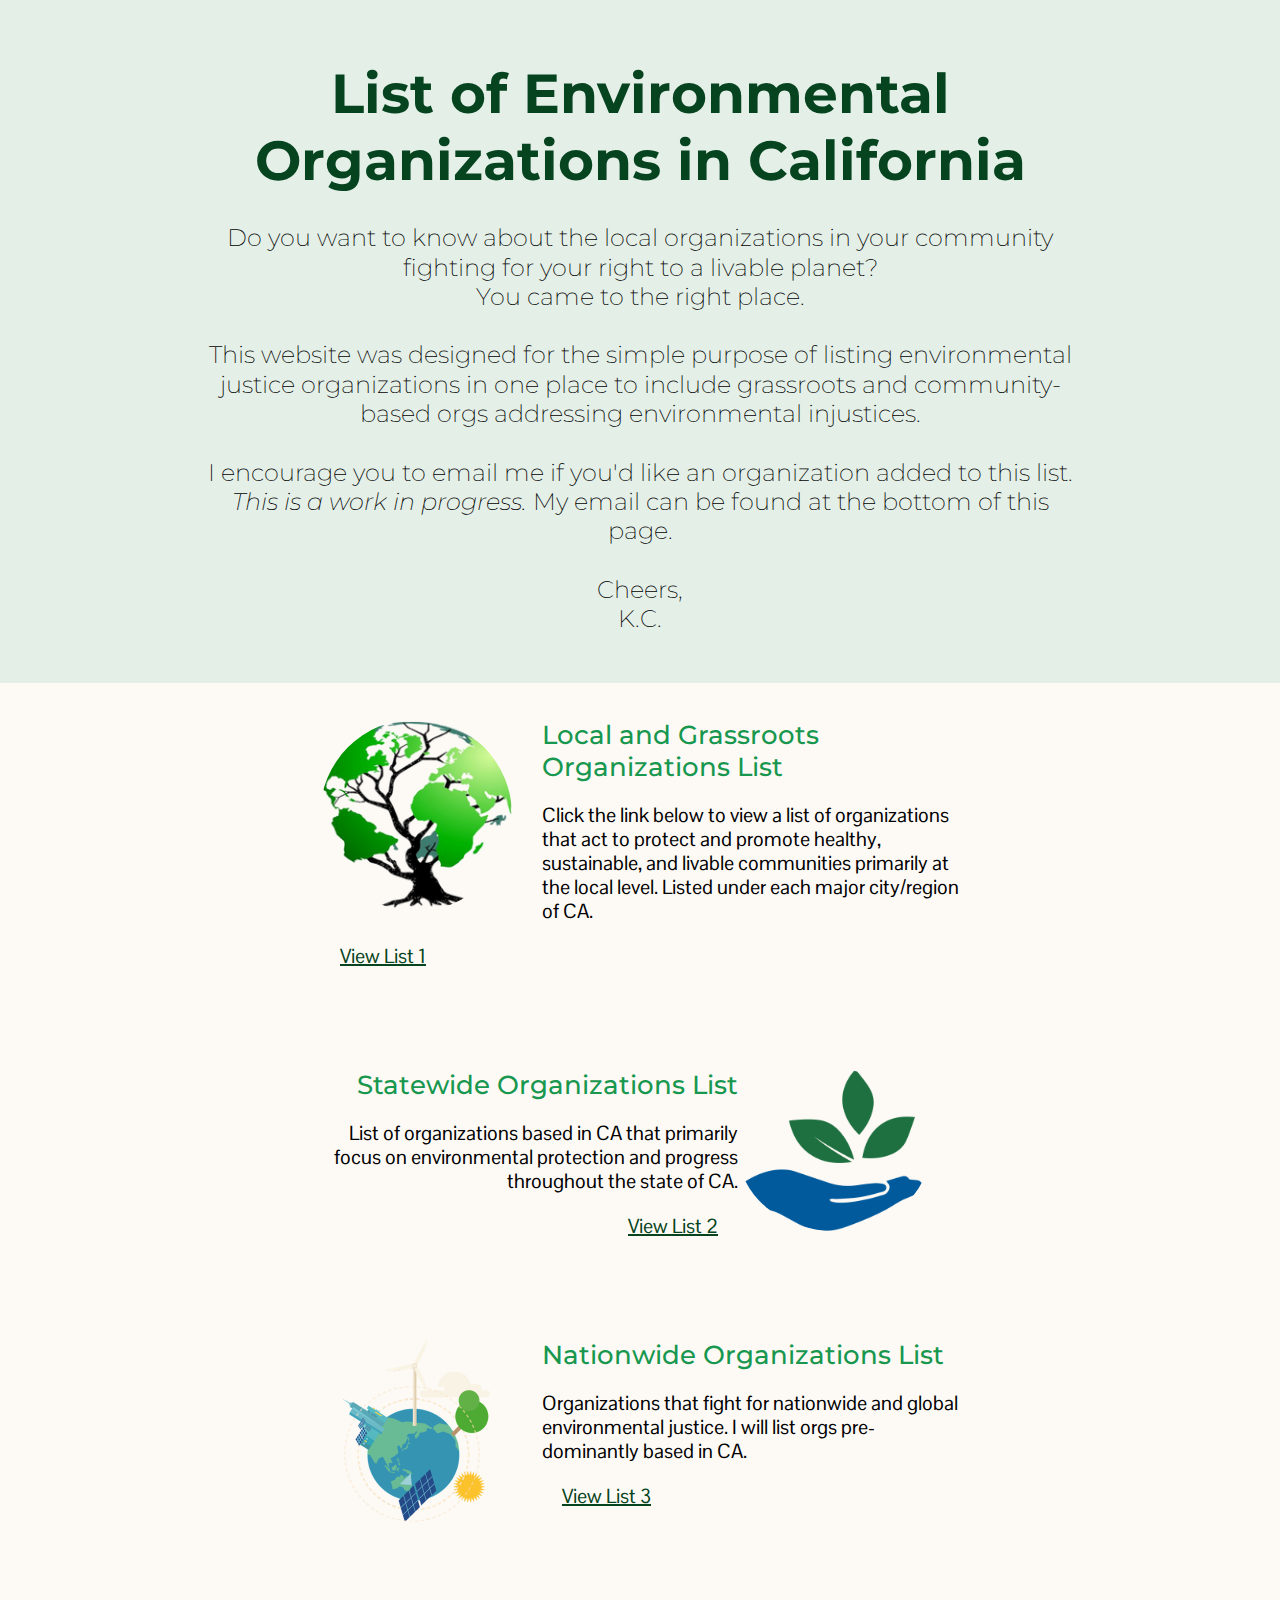
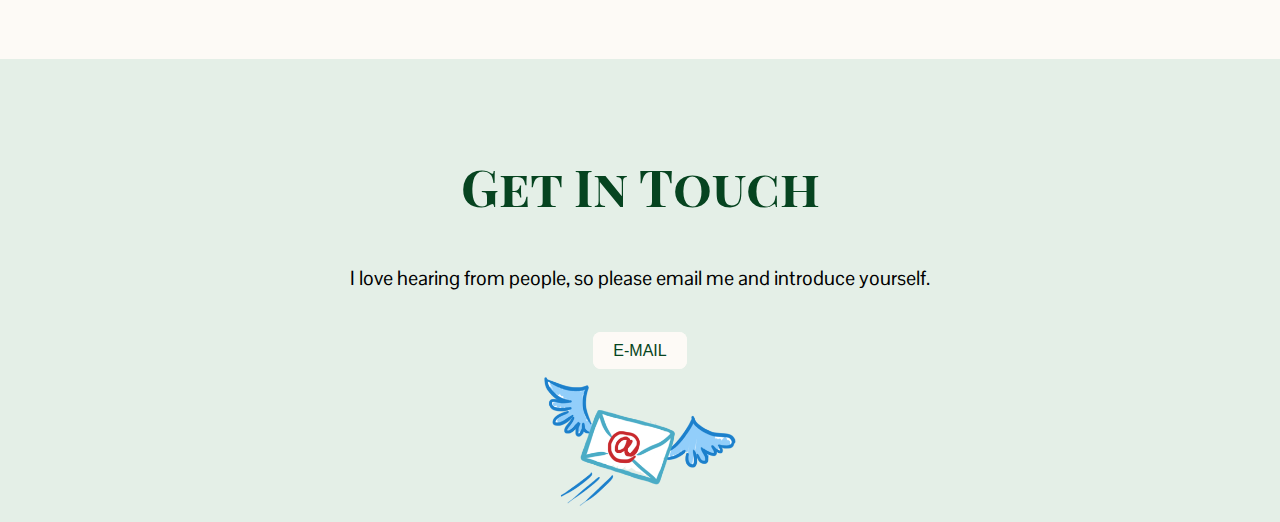
<file: index.html>
<!DOCTYPE html>
<html lang="en" dir="ltr">

<head>
  <meta charset="utf-8">
  <title>Green List</title>
  <link rel="stylesheet" href="css/styles.css">
  <link href="https://fonts.googleapis.com/css2?family=Playfair+Display+SC:wght@400;700;900&family=Montserrat:ital,wght@0,300;0,400;0,600;0,900;1,600&family=Pontano+Sans&display=swap" rel="stylesheet">
</head>


<body>
  <div class="top-container">
    <h1>List of Environmental Organizations in California </h1>
    <p class="about-paragraph"><br>
      Do you want to know about the local organizations in your community fighting for your right to a livable planet? <br>
      You came to the right place.<br><br>
      This website was designed for the simple purpose of listing environmental justice organizations in one place to include grassroots and community-based orgs addressing environmental injustices. <br><br>
      I encourage you to email me if you'd like an organization added to this list. <em>This is a work in progress.</em> My email can be found at the bottom of this page.<br><br>
      Cheers,<br>
      K.C.
    </p>
  </div>


  <div class="list-container">

    <div class="grass-local-list">
      <img class="list-tree" src="images/tree.png" alt="tree-picture">
      <h3>Local and Grassroots Organizations List</h3>
      <p>Click the link below to view a list of organizations that act to protect and promote healthy, sustainable, and livable communities primarily at the local level. Listed under each major city/region of CA. </p>
      <a href="list1.html">View List 1</a>
    </div>


    <div class="state-list">
      <img class="list-hand" src="images/hand.png" alt="not-clean-air-picture">
      <h3>Statewide Organizations List</h3>
      <p>List of organizations based in CA that primarily focus on environmental protection and progress throughout the state of CA. </p>
      <a href="list2.html">View List 2</a>
    </div>


    <div class="nationwide-list">
      <img class="list-clean" src="images/clean.png" alt="clean-picture">
      <h3>Nationwide Organizations List</h3>
      <p>Organizations that fight for nationwide and global environmental justice. I will list orgs pre-dominantly based in CA.</p>
      <a href="list3.html">View List 3</a>
    </div>

  </div>



  <div class="contact-me">
    <h2>Get In Touch</h2>
    <p>I love hearing from people, so please email me and introduce yourself.</p>
    <br>
    <a class="btn" href="mailto:kcsubscribes@yahoo.com">E-MAIL</a>
    <br>
    <img class="bottom-email" src="images/email.png" alt="email-img">
  </div>


</body>

</html>
</file>
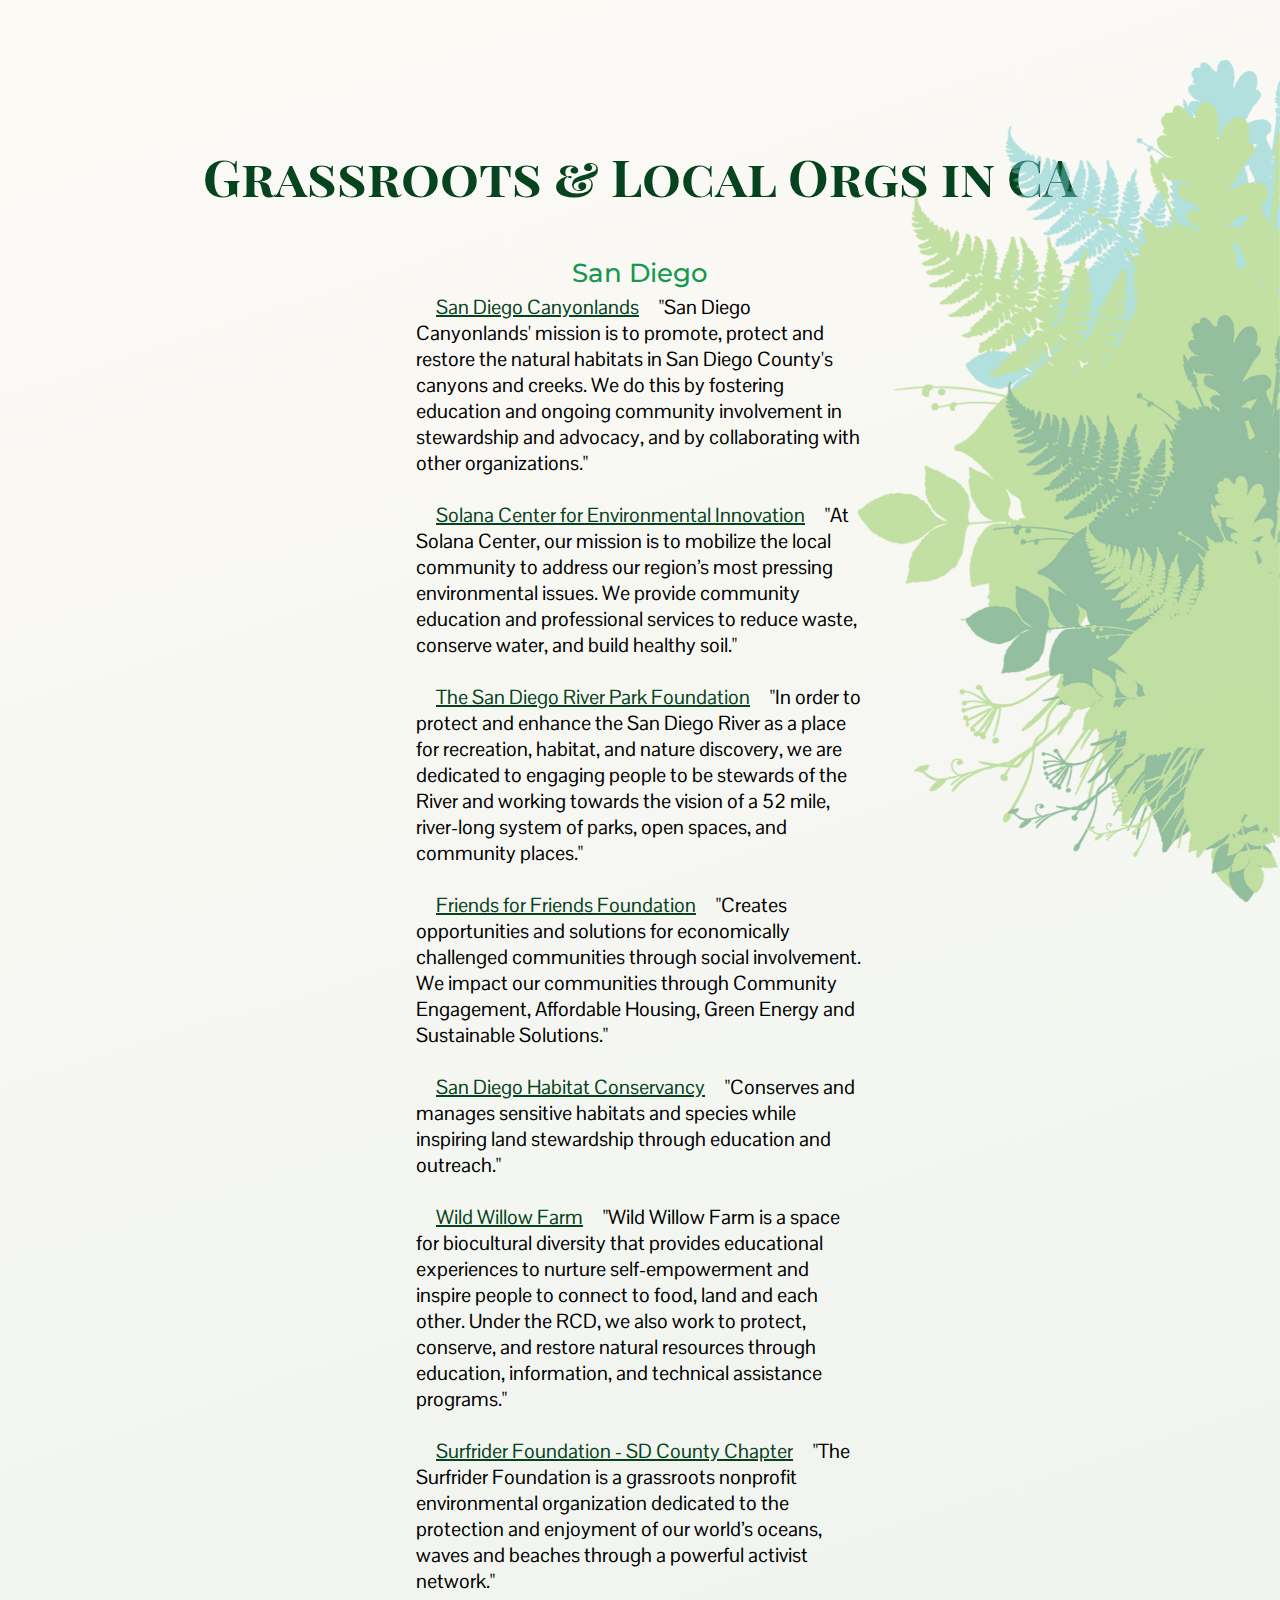
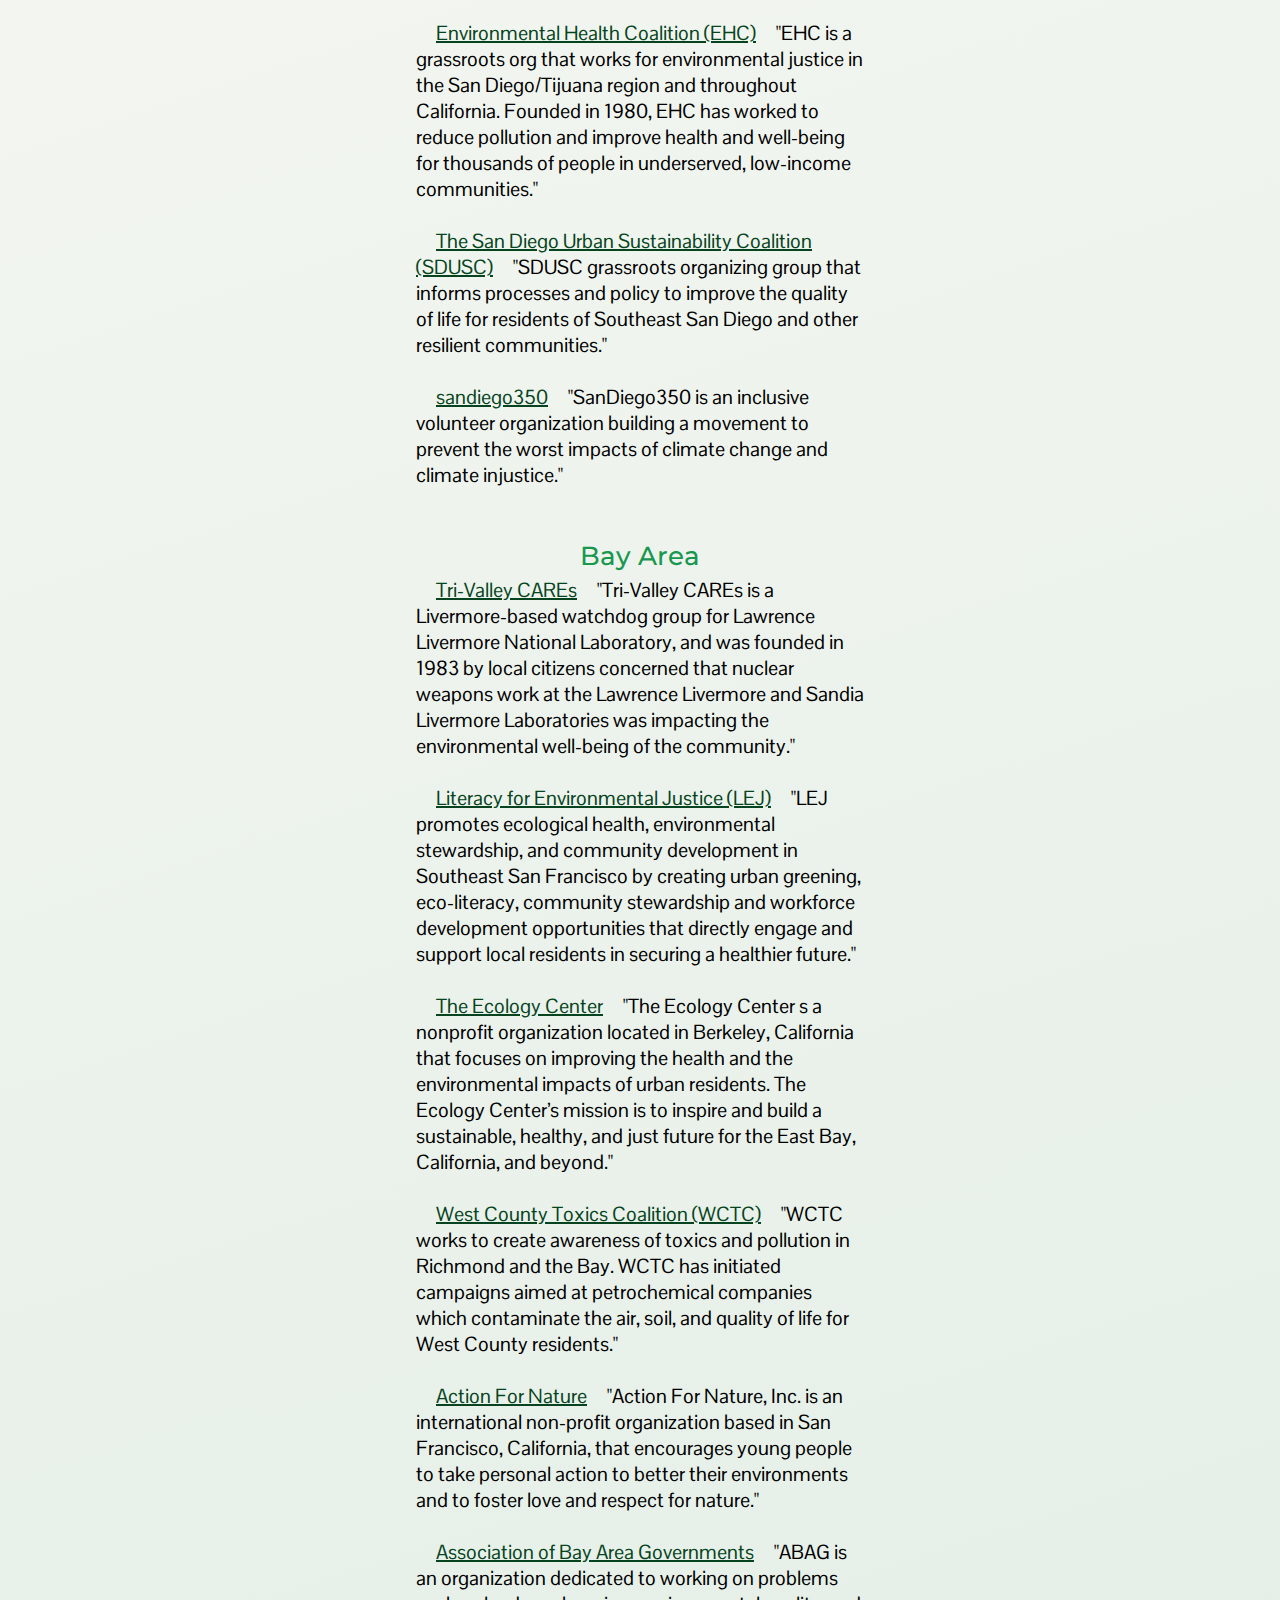
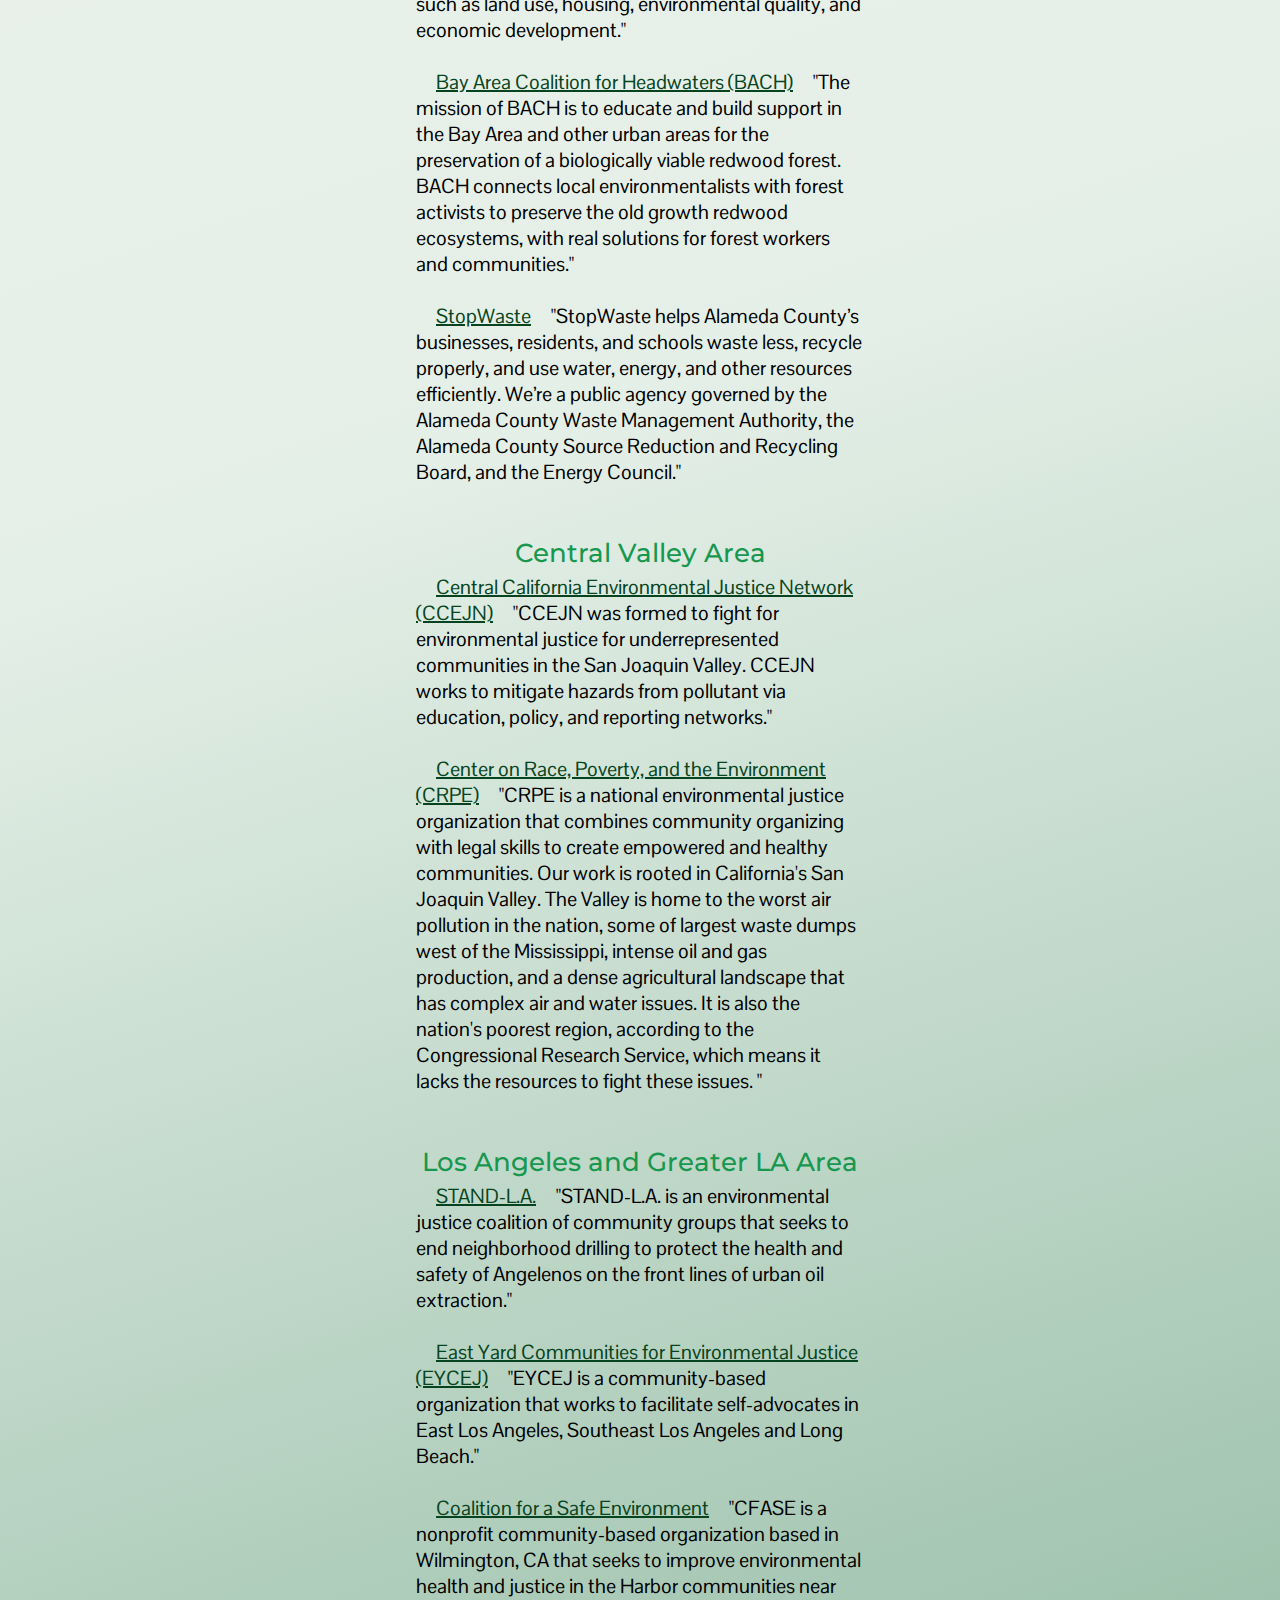
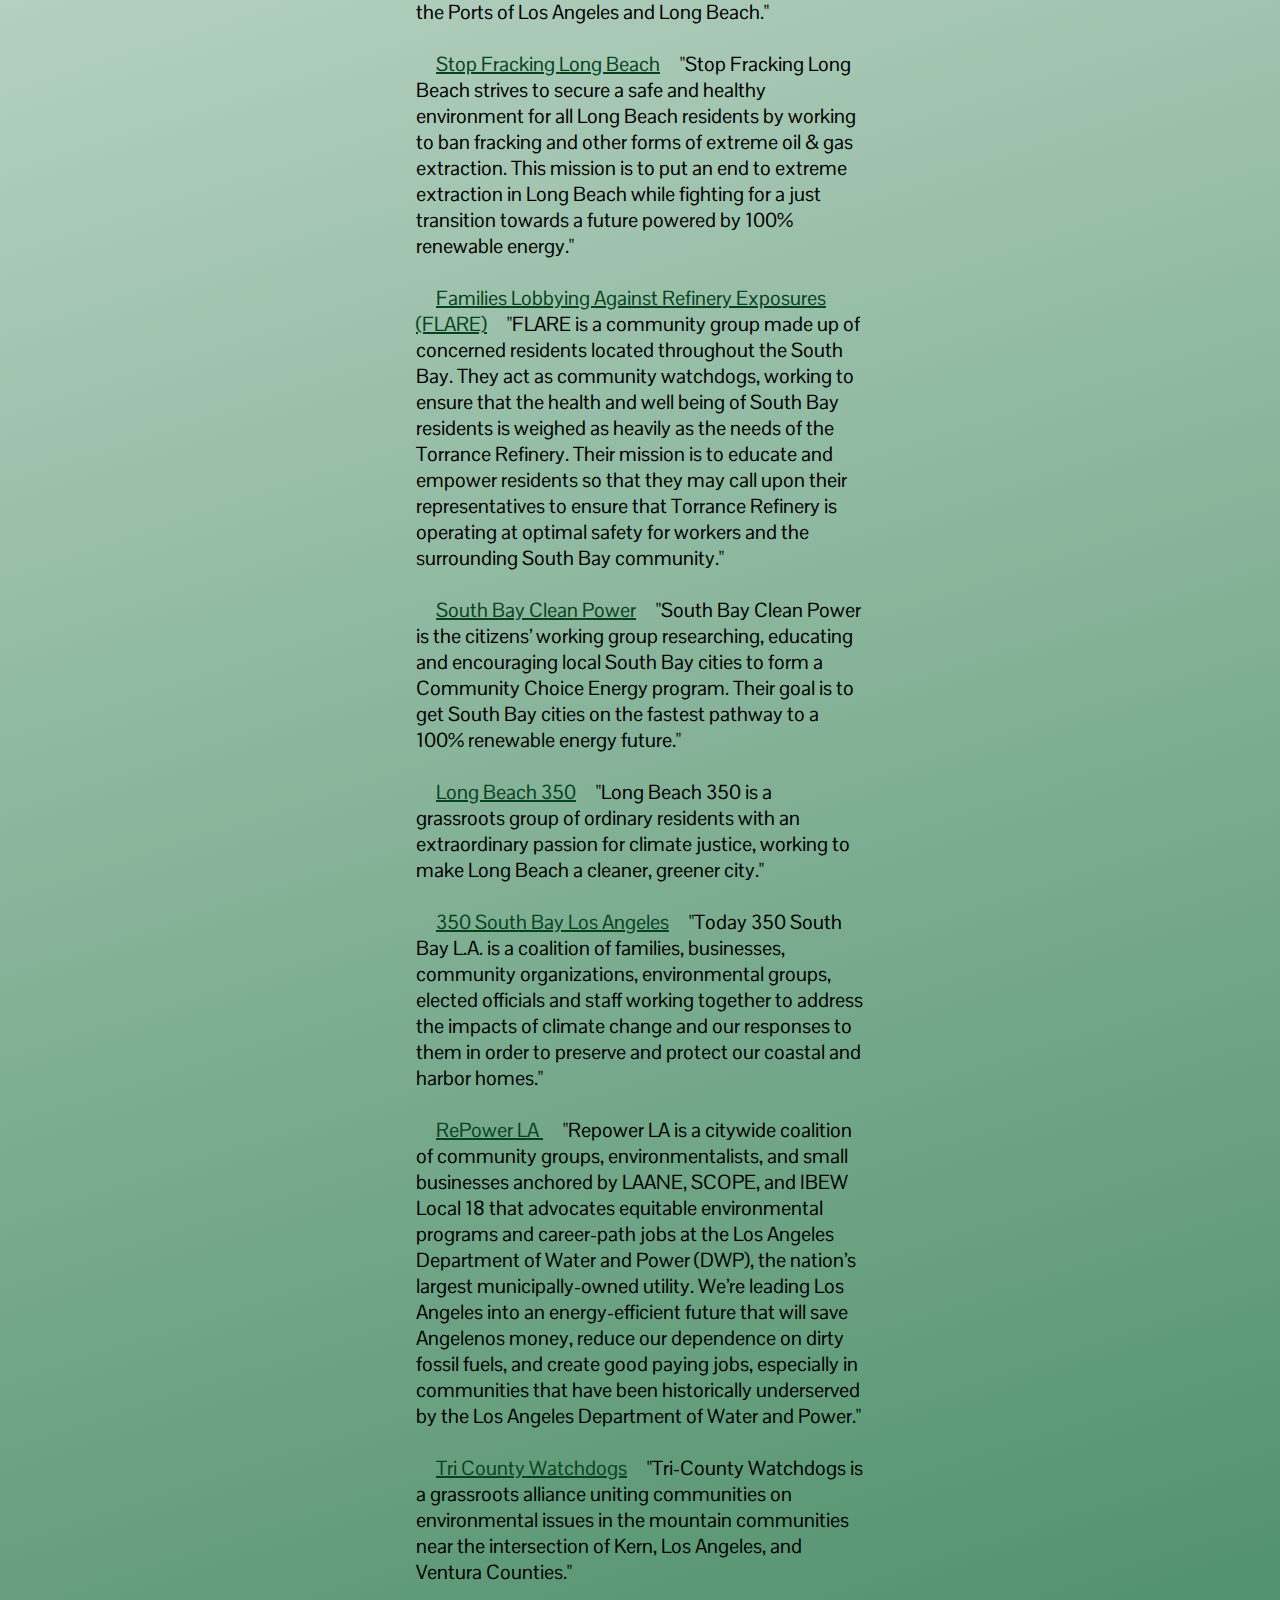
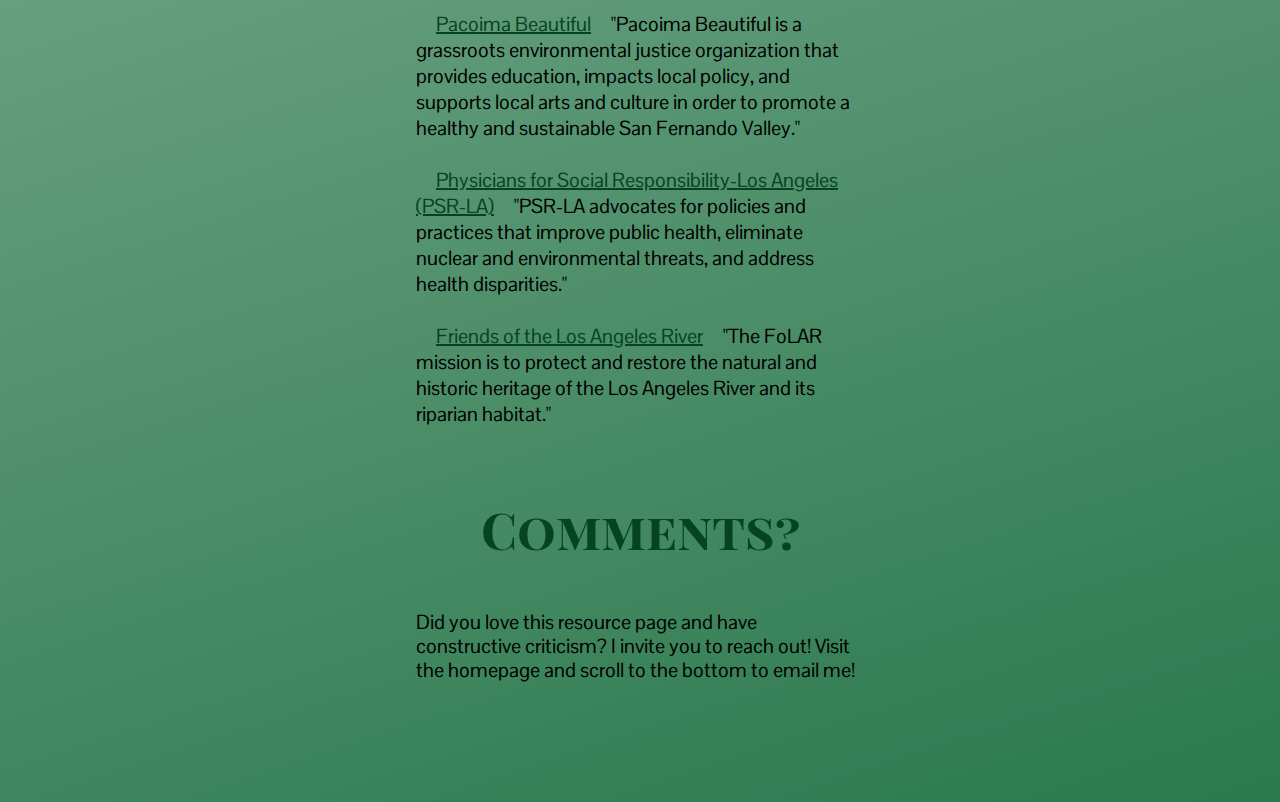
<file: list1.html>
<!DOCTYPE html>
<html lang="en" dir="ltr">

<head>
  <meta charset="utf-8">
  <title>Local and Grassroots Resource List</title>
  <link rel="stylesheet" href="css/styles.css">
  <link href="https://fonts.googleapis.com/css2?family=Playfair+Display+SC:wght@400;700;900&family=Montserrat:ital,wght@0,300;0,400;0,600;0,900;1,600&family=Pontano+Sans&display=swap" rel="stylesheet">
</head>

<body>
  <section id="lists-container">
    <img id="bg" src="images/bg.png" alt="bg-picture">
    <h2>Grassroots & Local Orgs in CA</h2>

    <section id="list-description">
      <h3>
        <center>San Diego</center>
      </h3>
      <a href="http://www.sdcanyonlands.org/">San Diego Canyonlands</a>"San Diego Canyonlands' mission is to promote, protect and restore the natural habitats in San Diego County's canyons and creeks. We do this by fostering education and ongoing
      community involvement in stewardship and advocacy, and by collaborating with other organizations."
      <br><br>
      <a href="http://solanacenter.org/">Solana Center for Environmental Innovation</a>"At Solana Center, our mission is to mobilize the local community to address our region’s most pressing environmental issues. We provide community education and
      professional services to reduce waste, conserve water, and build healthy soil."
      <br><br>
      <a href="http://www.sandiegoriver.org">The San Diego River Park Foundation</a>"In order to protect and enhance the San Diego River as a place for recreation, habitat, and nature discovery, we are dedicated to engaging people to be stewards of
      the River and working towards the vision of a 52 mile, river-long system of parks, open spaces, and community places."
      <br><br>
      <a href="https://www.friendsforfriendsfoundation.org/">Friends for Friends Foundation</a>"Creates opportunities and solutions for economically challenged communities through social involvement. ​We impact our communities through Community
      Engagement, Affordable Housing, Green Energy and Sustainable Solutions."
      <br><br>
      <a href="https://www.sdhabitat.org/">San Diego Habitat Conservancy</a>"Conserves and manages sensitive habitats and species while inspiring land stewardship through education and outreach."
      <br><br>
      <a href="http://www.wildwillowfarm.org">Wild Willow Farm</a>"Wild Willow Farm is a space for biocultural diversity that provides educational experiences to nurture self-empowerment and inspire people to connect to food, land and each other.
      Under the RCD, we also work to protect, conserve, and restore natural resources through education, information, and technical assistance programs."
      <br><br>
      <a href="http://www.surfridersd.org/">Surfrider Foundation - SD County Chapter</a>"The Surfrider Foundation is a grassroots nonprofit environmental organization dedicated to the protection and enjoyment of our world’s oceans, waves and
      beaches through a powerful activist network."
      <br><br>
      <a href="https://www.environmentalhealth.org/index.php/en/who-we-are">Environmental Health Coalition (EHC)</a>"EHC is a grassroots org that works for environmental justice in the San Diego/Tijuana region and throughout California. Founded in
      1980, EHC has worked to reduce pollution and improve health and well-being for thousands of people in underserved, low-income communities."
      <br><br>
      <a href="https://www.sdusc.org/">The San Diego Urban Sustainability Coalition (SDUSC)</a>"SDUSC grassroots organizing group that informs processes and policy to improve the quality of life for residents of Southeast San Diego and other
      resilient communities."
      <br><br>
      <a href="https://sandiego350.org/">sandiego350</a>"SanDiego350 is an inclusive volunteer organization building a movement to prevent the worst impacts of climate change and climate injustice."
      <br><br>


      <h3>
        <center>Bay Area</center>
      </h3>
      <a href="https://www.facebook.com/groups/trivalleycares/">Tri-Valley CAREs</a>"Tri-Valley CAREs is a Livermore-based watchdog group for Lawrence Livermore National Laboratory, and was founded in 1983 by local citizens concerned that nuclear
      weapons work at the Lawrence Livermore and Sandia Livermore Laboratories was impacting the environmental well-being of the community."
      <br><br>
      <a href="https://www.lejyouth.org/">Literacy for Environmental Justice (LEJ)</a>"LEJ promotes ecological health, environmental stewardship, and community development in Southeast San Francisco by creating urban greening, eco-literacy, community
      stewardship and workforce development opportunities that directly engage and support local residents in securing a healthier future."
      <br><br>
      <a href="https://ecologycenter.org/about/">The Ecology Center</a>"The Ecology Center s a nonprofit organization located in Berkeley, California that focuses on improving the health and the environmental impacts of urban residents. The Ecology
      Center’s mission is to inspire and build a sustainable, healthy, and just future for the East Bay, California, and beyond."
      <br><br>
      <a href="http://www.westcountytoxicscoalition.org/">West County Toxics Coalition (WCTC)</a>"WCTC works to create awareness of toxics and pollution in Richmond and the Bay. WCTC has initiated campaigns aimed at petrochemical companies which
      contaminate the air, soil, and quality of life for West County residents."
      <br><br>
      <a href="https://actionfornature.org/our-story">Action For Nature</a>"Action For Nature, Inc. is an international non-profit organization based in San Francisco, California, that encourages young people to take personal action to better their
      environments and to foster love and respect for nature."
      <br><br>
      <a href="https://abag.ca.gov/about-abag/what-we-do">Association of Bay Area Governments</a>"ABAG is an organization dedicated to working on problems such as land use, housing, environmental quality, and economic development."
      <br><br>
      <a href="http://headwaterspreserve.org/about/">Bay Area Coalition for Headwaters (BACH)</a>"The mission of BACH is to educate and build support in the Bay Area and other urban areas for the preservation of a biologically viable redwood forest.
      BACH connects local environmentalists with forest activists to preserve the old growth redwood ecosystems, with real solutions for forest workers and communities."
      <br><br>
      <a href="https://www.stopwaste.org/about-stopwaste">StopWaste</a>"StopWaste helps Alameda County’s businesses, residents, and schools waste less, recycle properly, and use water, energy, and other resources efficiently. We’re a public agency
      governed by the Alameda County Waste Management Authority, the Alameda County Source Reduction and Recycling Board, and the Energy Council."
      <br><br>


      <h3>
        <center>
          Central Valley Area
        </center>
      </h3>
      <a href="https://ccejn.org/about/ccejn-history/">Central California Environmental Justice Network (CCEJN)</a>"CCEJN was formed to fight for environmental justice for underrepresented communities in the San Joaquin Valley. CCEJN works to
      mitigate hazards from pollutant via education, policy, and reporting networks."
      <br><br>
      <a href="https://crpe-ej.org/about">Center on Race, Poverty, and the Environment (CRPE)</a>"CRPE is a national environmental justice organization that combines community organizing with legal skills to create empowered and healthy communities.
      Our work is rooted in California's San Joaquin Valley. The Valley is home to the worst air pollution in the nation, some of largest waste dumps west of the Mississippi, intense oil and gas production, and a dense agricultural landscape that has
      complex air and water issues. It is also the nation's poorest region, according to the Congressional Research Service, which means it lacks the resources to fight these issues. "
      <br><br>




      <h3>
        <center>
          Los Angeles and Greater LA Area
        </center>
      </h3>
      <a href="http://www.stand.la/">STAND-L.A.</a>"STAND-L.A. is an environmental justice coalition of community groups that seeks to end neighborhood drilling to protect the health and safety of Angelenos on the front lines of urban oil
      extraction."
      <br><br>
      <a href="http://eycej.org/">East Yard Communities for Environmental Justice (EYCEJ)</a>"EYCEJ is a community-based organization that works to facilitate self-advocates in East Los Angeles, Southeast Los Angeles and Long Beach."
      <br><br>
      <a href="https://sites.google.com/site/ccfascorg/contact-elected-officials/Group-Forum/home">Coalition for a Safe Environment</a>"CFASE is a nonprofit community-based organization based in Wilmington, CA that seeks to improve environmental
      health and justice in the Harbor communities near the Ports of Los Angeles and Long Beach."
      <br><br>
      <a href="https://www.facebook.com/groups/1539858136285026/">Stop Fracking Long Beach</a>"Stop Fracking Long Beach strives to secure a safe and healthy environment for all Long Beach residents by working to ban fracking and other forms of
      extreme oil & gas extraction. This mission is to put an end to extreme extraction in Long Beach while fighting for a just transition towards a future powered by 100% renewable energy."
      <br><br>
      <a href="https://www.facebook.com/southbayflare/">Families Lobbying Against Refinery Exposures (FLARE)</a>"FLARE is a community group made up of concerned residents located throughout the South Bay. They act as community watchdogs, working to
      ensure that the health and well being of South Bay residents is weighed as heavily as the needs of the Torrance Refinery. Their mission is to educate and empower residents so that they may call upon their representatives to ensure that Torrance
      Refinery is operating at optimal safety for workers and the surrounding South Bay community."
      <br><br>
      <a href="https://southbaycleanpower.org/">South Bay Clean Power</a>"South Bay Clean Power is the citizens’ working group researching, educating and encouraging local South Bay cities to form a Community Choice Energy program. Their goal is to
      get South Bay cities on the fastest pathway to a 100% renewable energy future."
      <br><br>
      <a href="https://world.350.org/long-beach/">Long Beach 350</a>"Long Beach 350 is a grassroots group of ordinary residents with an extraordinary passion for climate justice, working to make Long Beach a cleaner, greener city."
      <br><br>
      <a href="https://350southbaylosangeles.com/">350 South Bay Los Angeles</a>"Today 350 South Bay L.A. is a coalition of families, businesses, community organizations, environmental groups, elected officials and staff working together to address
      the impacts of climate change and our responses to them in order to preserve and protect our coastal and harbor homes."
      <br><br>
      <a href="http://repowerla.org/">RePower LA </a>"Repower LA is a citywide coalition of community groups, environmentalists, and small businesses anchored by LAANE, SCOPE, and IBEW Local 18 that advocates equitable environmental programs and
      career-path jobs at the Los Angeles Department of Water and Power (DWP), the nation’s largest municipally-owned utility. We’re leading Los Angeles into an energy-efficient future that will save Angelenos money, reduce our dependence on dirty
      fossil fuels, and create good paying jobs, especially in communities that have been historically underserved by the Los Angeles Department of Water and Power."
      <br><br>
      <a href="https://www.facebook.com/tricountywatchdogs/?ref=page_internal">Tri County Watchdogs</a>"Tri-County Watchdogs is a grassroots alliance uniting communities on environmental issues in the mountain communities near the intersection of
      Kern, Los Angeles, and Ventura Counties."
      <br><br>
      <a href="https://www.pacoimabeautiful.org/">Pacoima Beautiful</a>"Pacoima Beautiful is a grassroots environmental justice organization that provides education, impacts local policy, and supports local arts and culture in order to promote a
      healthy and sustainable San Fernando Valley."
      <br><br>
      <a href="https://www.psr-la.org/">Physicians for Social Responsibility-Los Angeles (PSR-LA)</a>"PSR-LA advocates for policies and practices that improve public health, eliminate nuclear and environmental threats, and address health
      disparities."
      <br><br>
      <a href="https://folar.org/about-us/">Friends of the Los Angeles River</a>"The FoLAR mission is to protect and restore the natural and historic heritage of the Los Angeles River and its riparian habitat."
      <br><br>


      <h2>
        <center>Comments?</center>
      </h2>
      <p>Did you love this resource page and have constructive criticism? I invite you to reach out! Visit the homepage and scroll to the bottom to email me!</p>
    </section>
  </section>
</body>

</html>
</file>
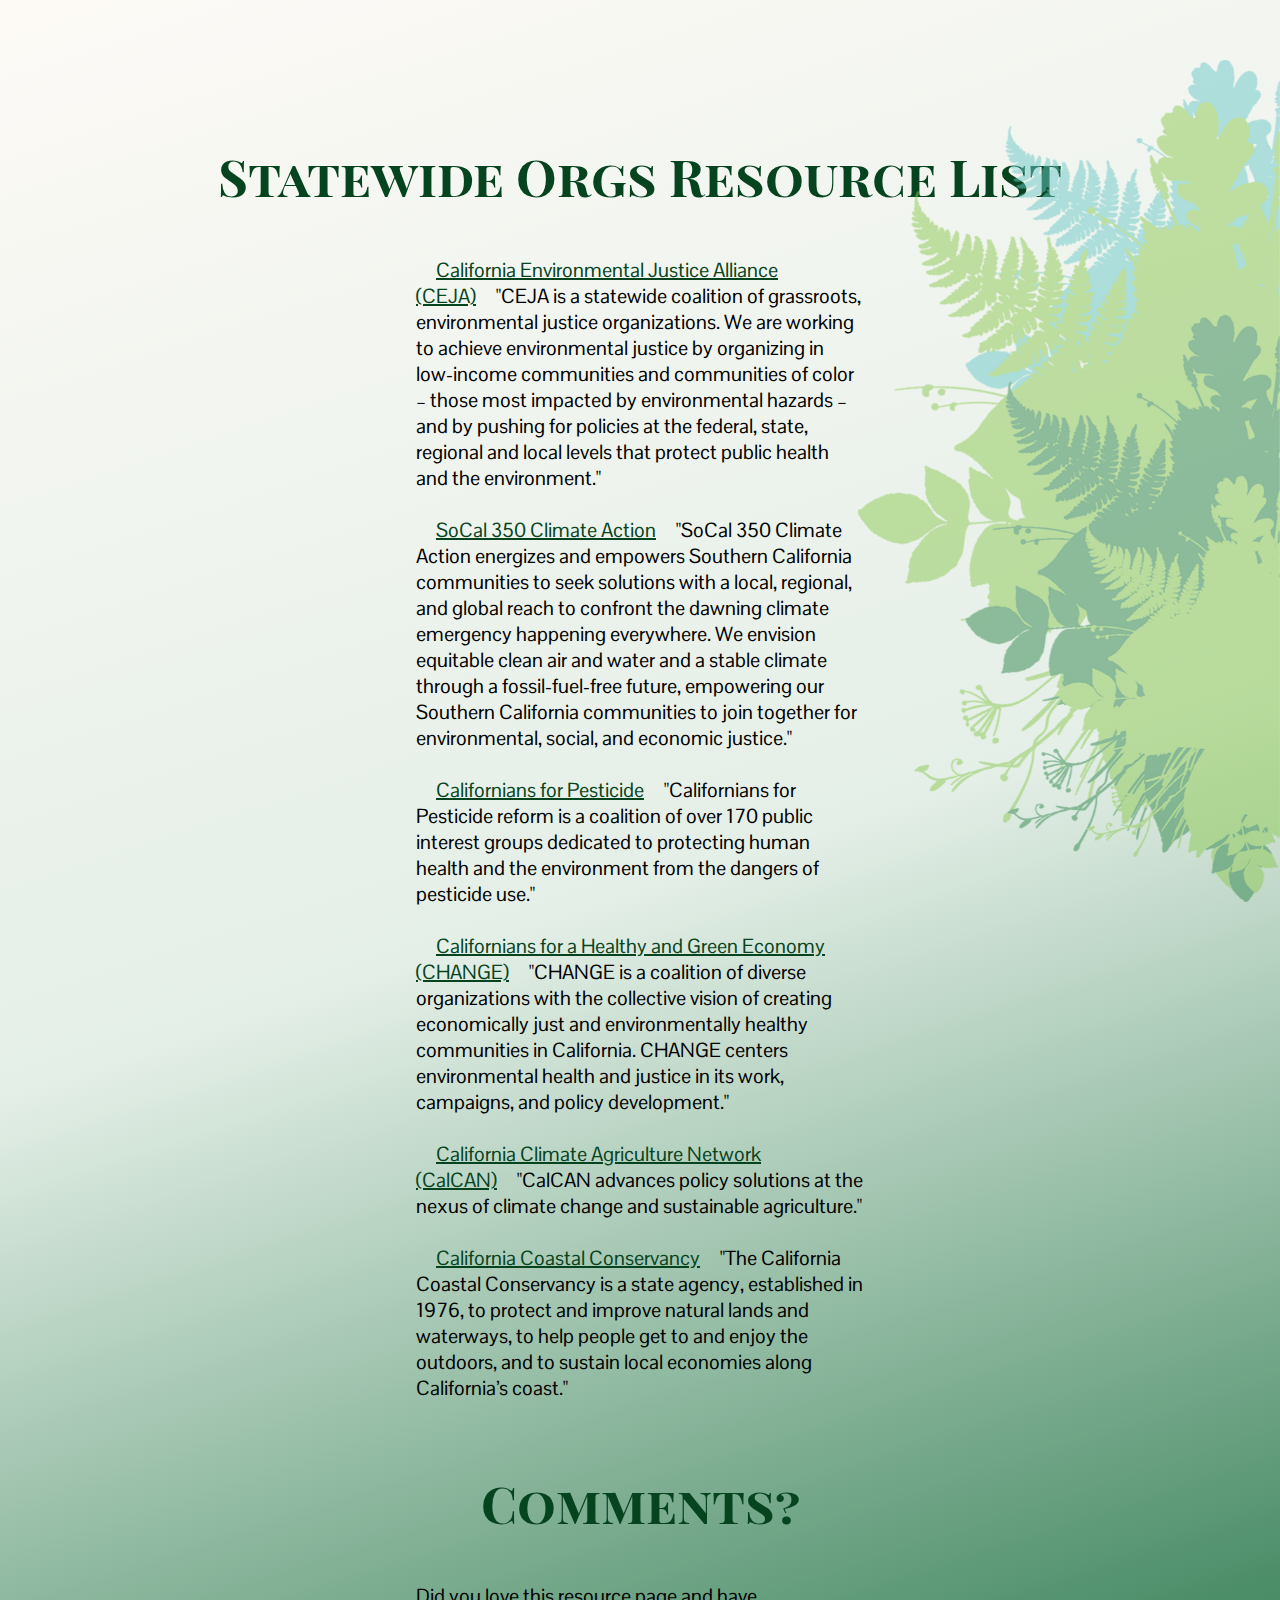
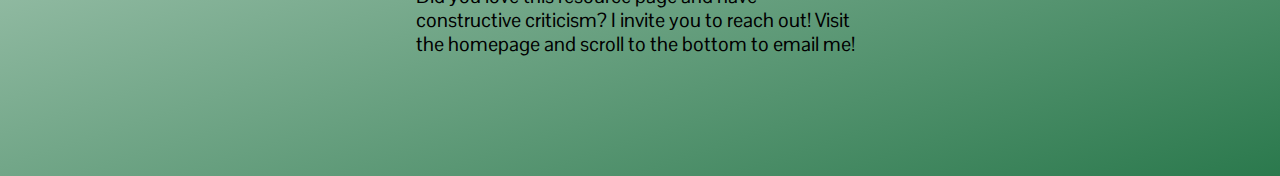
<file: list2.html>
<!DOCTYPE html>
<html lang="en" dir="ltr">

<head>
  <meta charset="utf-8">
  <title>Statewide Orgs Resource List</title>
  <link rel="stylesheet" href="css/styles.css">
  <link href="https://fonts.googleapis.com/css2?family=Playfair+Display+SC:wght@400;700;900&family=Montserrat:ital,wght@0,300;0,400;0,600;0,900;1,600&family=Pontano+Sans&display=swap" rel="stylesheet">
</head>

<body>
  <section id="lists-container">
    <img id="bg" src="images/bg.png" alt="bg-picture">
    <h2>Statewide Orgs Resource List</h2>

    <section id="list-description">
        <a href="https://caleja.org/">California Environmental Justice Alliance (CEJA)</a>"CEJA is a statewide coalition of grassroots, environmental justice organizations. We are working to achieve environmental justice by organizing in low-income communities and communities of color – those most impacted by environmental hazards – and by pushing for policies at the federal, state, regional and local levels that protect public health and the environment."
        <br><br>
        <a href="https://socal350.org/">SoCal 350 Climate Action</a>"SoCal 350 Climate Action energizes and empowers Southern California communities to seek solutions with a local, regional, and global reach to confront the dawning climate emergency happening everywhere. We envision equitable clean air and water and a stable climate through a fossil-fuel-free future, empowering our Southern California communities to join together for environmental, social, and economic justice."
        <br><br>
        <a href="https://www.pesticidereform.org/">Californians for Pesticide</a>"Californians for Pesticide reform is a coalition of over 170 public interest groups dedicated to protecting human health and the environment from the dangers of pesticide use."
        <br><br>
        <a href="https://changecalifornia.org/">Californians for a Healthy and Green Economy (CHANGE)</a>"CHANGE is a coalition of diverse organizations with the collective vision of creating economically just and environmentally healthy communities in California. CHANGE centers environmental health and justice in its work, campaigns, and policy development."
        <br><br>
        <a href="https://calclimateag.org/about-calcan/">California Climate Agriculture Network (CalCAN)</a>"CalCAN advances policy solutions at the nexus of climate change and sustainable agriculture."
        <br><br>
        <a href="https://scc.ca.gov/">California Coastal Conservancy</a>"The California Coastal Conservancy is a state agency, established in 1976, to protect and improve natural lands and waterways, to help people get to and enjoy the outdoors, and to sustain local economies along California’s coast."
        <br><br>



      <h2>
        <center>Comments?</center>
      </h2>
      <p>Did you love this resource page and have constructive criticism? I invite you to reach out! Visit the homepage and scroll to the bottom to email me!</p>
    </section>
  </section>
</body>

</html>
</file>
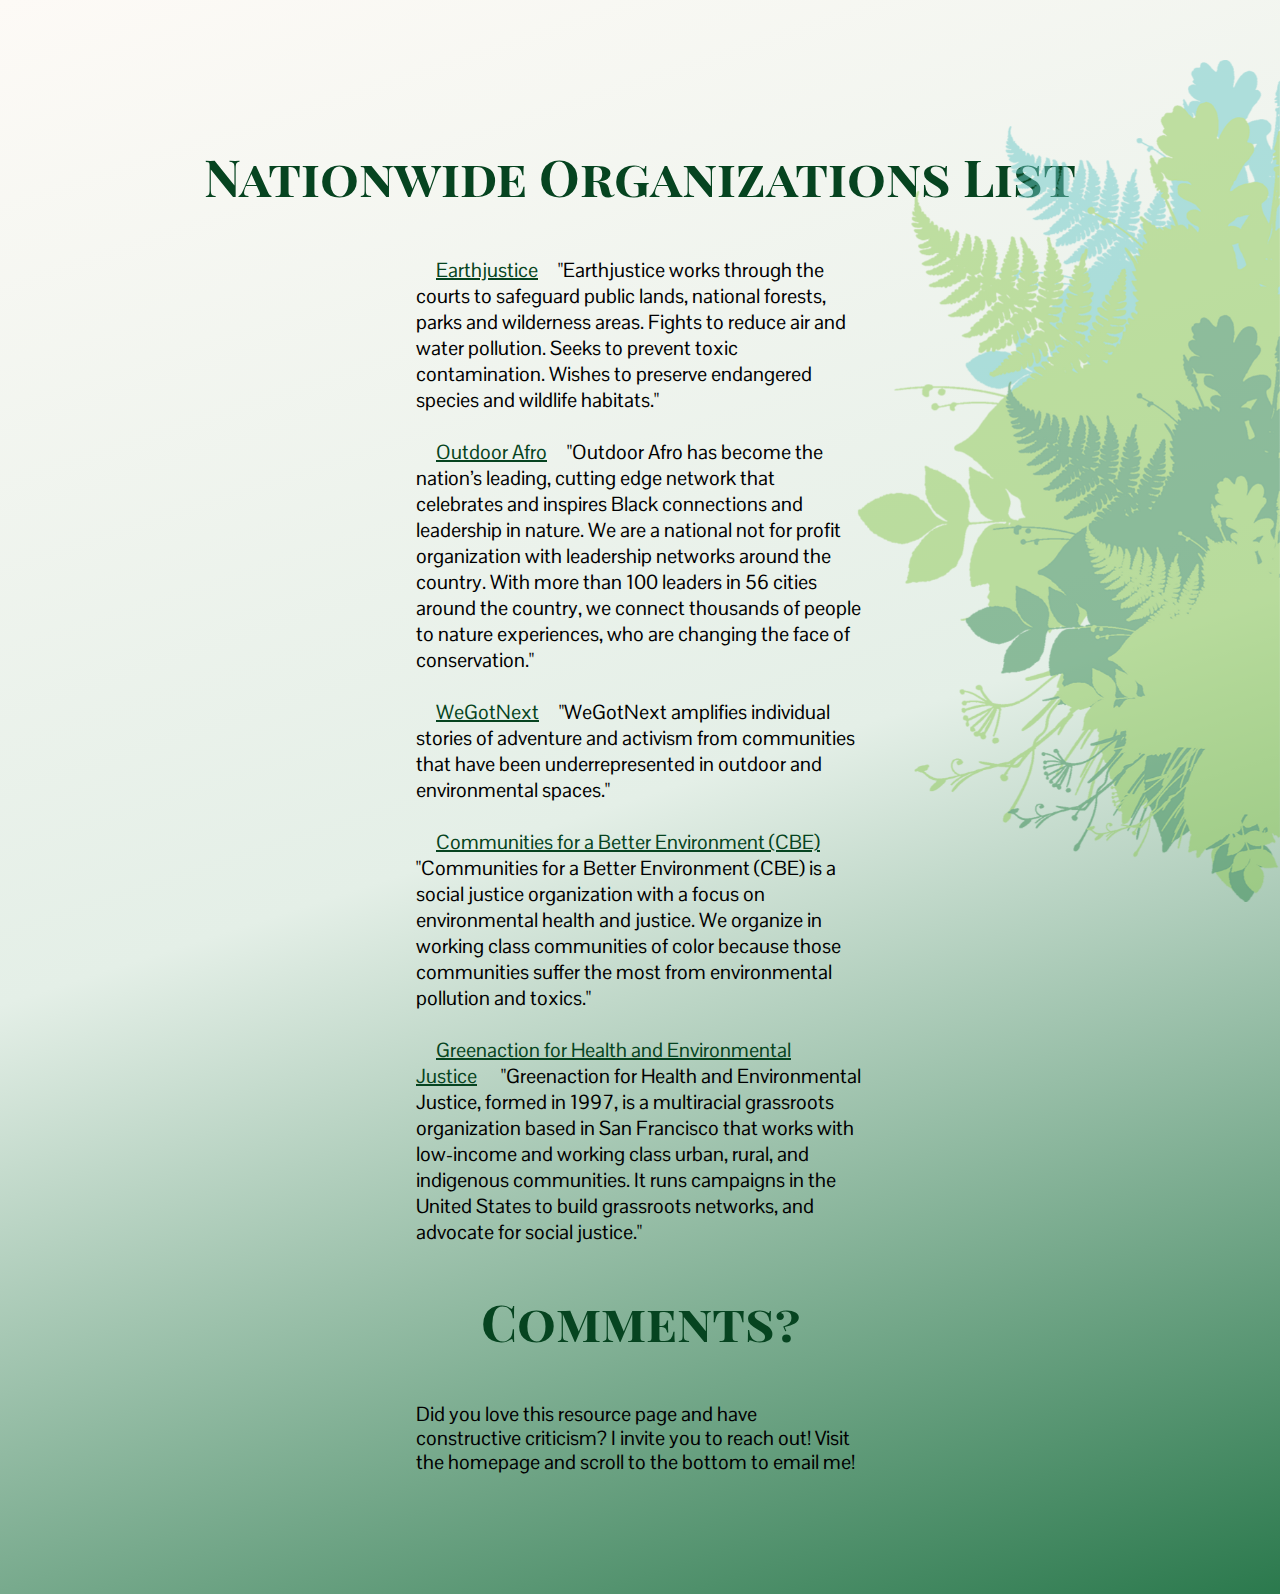
<file: list3.html>
<!DOCTYPE html>
<html lang="en" dir="ltr">
<head>
  <meta charset="utf-8">
  <title>CA National Resource List</title>
  <link rel="stylesheet" href="css/styles.css">
  <link href="https://fonts.googleapis.com/css2?family=Playfair+Display+SC:wght@400;700;900&family=Montserrat:ital,wght@0,300;0,400;0,600;0,900;1,600&family=Pontano+Sans&display=swap" rel="stylesheet">
</head>

<body>
  <section id="lists-container">
    <img id="bg" src="images/bg.png" alt="bg-picture">
    <h2>Nationwide Organizations List</h2>

    <section id="list-description">
        <a href="http://www.earthjustice.org/">Earthjustice</a>"Earthjustice works through the courts to safeguard public lands, national forests, parks and wilderness areas. Fights to reduce air and water pollution. Seeks to prevent toxic contamination. Wishes to preserve endangered species and wildlife habitats."
        <br><br>
        <a href="http://outdoorafro.org/">Outdoor Afro</a>"Outdoor Afro has become the nation’s leading, cutting edge network that celebrates and inspires Black connections and leadership in nature. We are a national not for profit organization with leadership networks around the country. With more than 100 leaders in 56 cities around the country, we connect thousands of people to nature experiences, who are changing the face of conservation."
        <br><br>
        <a href=" https://www.we-got-next.org/">WeGotNext</a>"WeGotNext amplifies individual stories of adventure and activism from communities that have been underrepresented in outdoor and environmental spaces."
        <br><br>
        <a href="http://www.cbecal.org/">Communities for a Better Environment (CBE)</a> "Communities for a Better Environment (CBE) is a social justice organization with a focus on environmental health and justice. We organize in working
      class communities of color because those communities suffer the most from environmental pollution and toxics."
        <br><br>
        <a href="https://greenaction.org/our-story/">Greenaction for Health and Environmental Justice</a> "Greenaction for Health and Environmental Justice, formed in 1997, is a multiracial grassroots organization based in San Francisco that works with low-income and working class urban, rural, and indigenous communities. It runs campaigns in the United States to build grassroots networks, and advocate for social justice."
        <!--
        <br><br>
        <a href="#"></a>""
        <br><br>
        <a href="#"></a>""
        <br><br>
        <a href="#"></a>""
        <br><br>
       -->



      <h2>
        <center>Comments?</center>
      </h2>
      <p>Did you love this resource page and have constructive criticism? I invite you to reach out! Visit the homepage and scroll to the bottom to email me!</p>
    </section>
  </section>
</body>
</html>
</file>
<file: css/styles.css>
/* https://colorhunt.co/palette/faf1e6fdfaf6e4efe7064420 */

body {
  /*body text affects all texts on webpage*/
  font-family: 'Pontano Sans', sans-serif;
  background: #E4EFE7;
  color: #000000;
  font-size: 1.25rem;
  margin: 0;
  text-align: center;
}

h1 {
  color: #064420;
  font-family: 'Montserrat', sans-serif;
  font-size: 3.45rem;
  font-weight: 700;
  /*line-height: 2;*/
  margin: 20px auto 0 auto;
  /*you can use em, rem, or px for margin. personal preference*/
  /*this can only look 0 when the body is 0*/
}

h2 {
  color: #064420;
  padding-bottom: 4px;
  font-family: 'Playfair Display SC', serif;
  font-size: 3.2rem;
  font-weight: 700;
  /*normal weight makes font thinner */
}

h3 {
  color: #18974F;
  font-family: 'Montserrat', sans-serif;
  font-weight: 500;
  font-size: 1.625rem;
  margin-bottom: 5px;
}

p {
  line-height: 1.2;
}

a {
  color: #064420;
  margin: 10px 20px;
  text-decoration: underline;
}

a:hover {
  color: #18974F;
  text-decoration: none;
}

.about-paragraph {
  font-family: 'Montserrat', sans-serif;
  font-weight: 200;
  font-size: 1.525rem;
  margin: auto;
  /*adding this margin ("auto" for all 4 sides) to make this container CENTERED.*/
}

.list-container {
  padding: 10px 0 50px 0;
  background-color: #FDFAF6;
}

.list-tree {
  border-radius: 50%;
  width: 30%;
  float: left;
  margin-right: 30px;
}

.list-hand {
  border-radius: 50%;
  width: 30%;
  float: right;
  margin-right: 30px;

}

.list-clean {
  border-radius: 50%;
  width: 30%;
  float: left;
  margin-right: 30px;
}

.grass-local-list {
  width: 50%;
  /* margin: auto; <-- adding this margin centers this stuff! remove the margin, and it won't be centered anymore*/
  margin: 10px auto 100px auto;
  text-align: left;
  text-indent: inherit;
}

.state-list {
  width: 50%;
  /* margin: auto; <-- adding this margin centers this stuff! remove the margin, and it won't be centered anymore*/
  margin: 100px auto 100px auto;
  text-align: right;
  text-indent: inherit;
}

.nationwide-list {
  width: 50%;
  /* margin: auto; <-- adding this margin centers this stuff! remove the margin, and it won't be centered anymore*/
  margin: 10px auto 100px auto;
  text-align: left;
  text-indent: inherit;
}

.top-container {
  background-color: #E4EFE7;
  margin-top: 10px;
  padding: 30px 200px 50px 200px;
  position: relative;
  /*pushes things down. this is the parent element*/
}

.top-history {
  padding-top: 50px;
  width: 60%;
}

.contact-me {
  padding: 50px 0 10px 0;
}

.bottom-email {
  padding-top: 15px;
  width: 15%;
  height: auto;
}

#lists-container {
  background: linear-gradient(0.95turn, #2B794D, #E4EFE7, #FDFAF6);
  margin: auto;
  padding-top: 100px;
  padding-bottom: 20px;
  position: relative;
}

#list-description {
  width: 35%;
  margin: 10px auto 100px auto;
  text-align: left;
  text-indent: inherit;
}

#bg {
  position: fixed;
  right: 0;
  top: 60px;
  width: 33%;
}

.btn {
  background-color: #FDFAF6;
  background-image: -webkit-linear-gradient(top, #FDFAF6, #FDFAF6);
  background-image: -moz-linear-gradient(top, #FDFAF6, #FDFAF6);
  background-image: -ms-linear-gradient(top, #FDFAF6, #FDFAF6);
  background-image: -o-linear-gradient(top, #FDFAF6, #FDFAF6);
  background-image: linear-gradient(bottom, #FDFAF6, #FDFAF6);
  -webkit-border-radius: 8;
  -moz-border-radius: 8;
  border-radius: 8px;
  font-family: 'Gothic A1', sans-serif;
  color: #064420;
  font-size: 1rem;
  padding: 10px 20px 10px 20px;
  text-decoration: none;
}

.btn:hover {
  background: #064420;
  background-image: -webkit-linear-gradient(top, #FAF1E6, #FAF1E6);
  background-image: -moz-linear-gradient(top, #FAF1E6, #FAF1E6);
  background-image: -ms-linear-gradient(top, #FAF1E6, #FAF1E6);
  background-image: -o-linear-gradient(top, #064420, #FAF1E6);
  background-image: linear-gradient(bottom, #064420, #FAF1E6);
  border-bottom: 5px solid #064420;
  transition: ease 0.3s;
}
</file>
